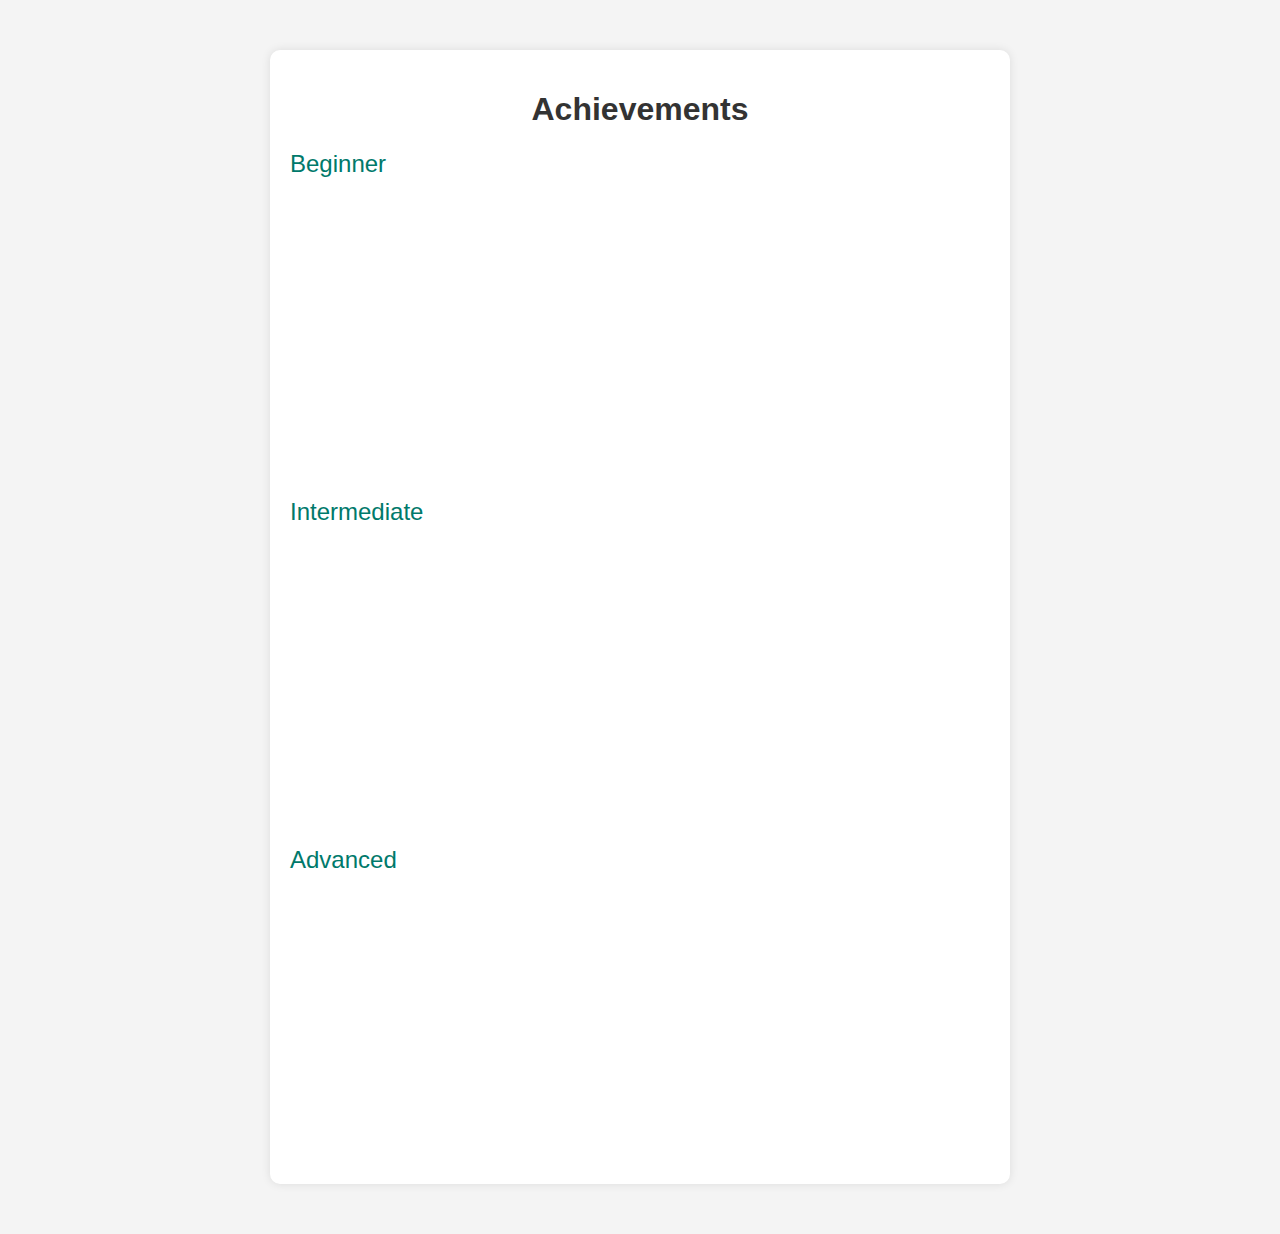
<file: Samvidhan_/Dashboard/achievement.html>
<!DOCTYPE html>
<html lang="en">
<head>
    <meta charset="UTF-8">
    <meta name="viewport" content="width=device-width, initial-scale=1.0">
    <title>Achievements</title>
    <link rel="stylesheet" href="achievement.css">
</head>
<body>
    <div class="achievement-container">
        <h1>Achievements</h1>
        <div class="category-list" id="category-list">
            <!-- Achievement categories will be dynamically added here by JavaScript -->
        </div>
    </div>

    <script src="achievement.js"></script>
</body>
</html>
</file>
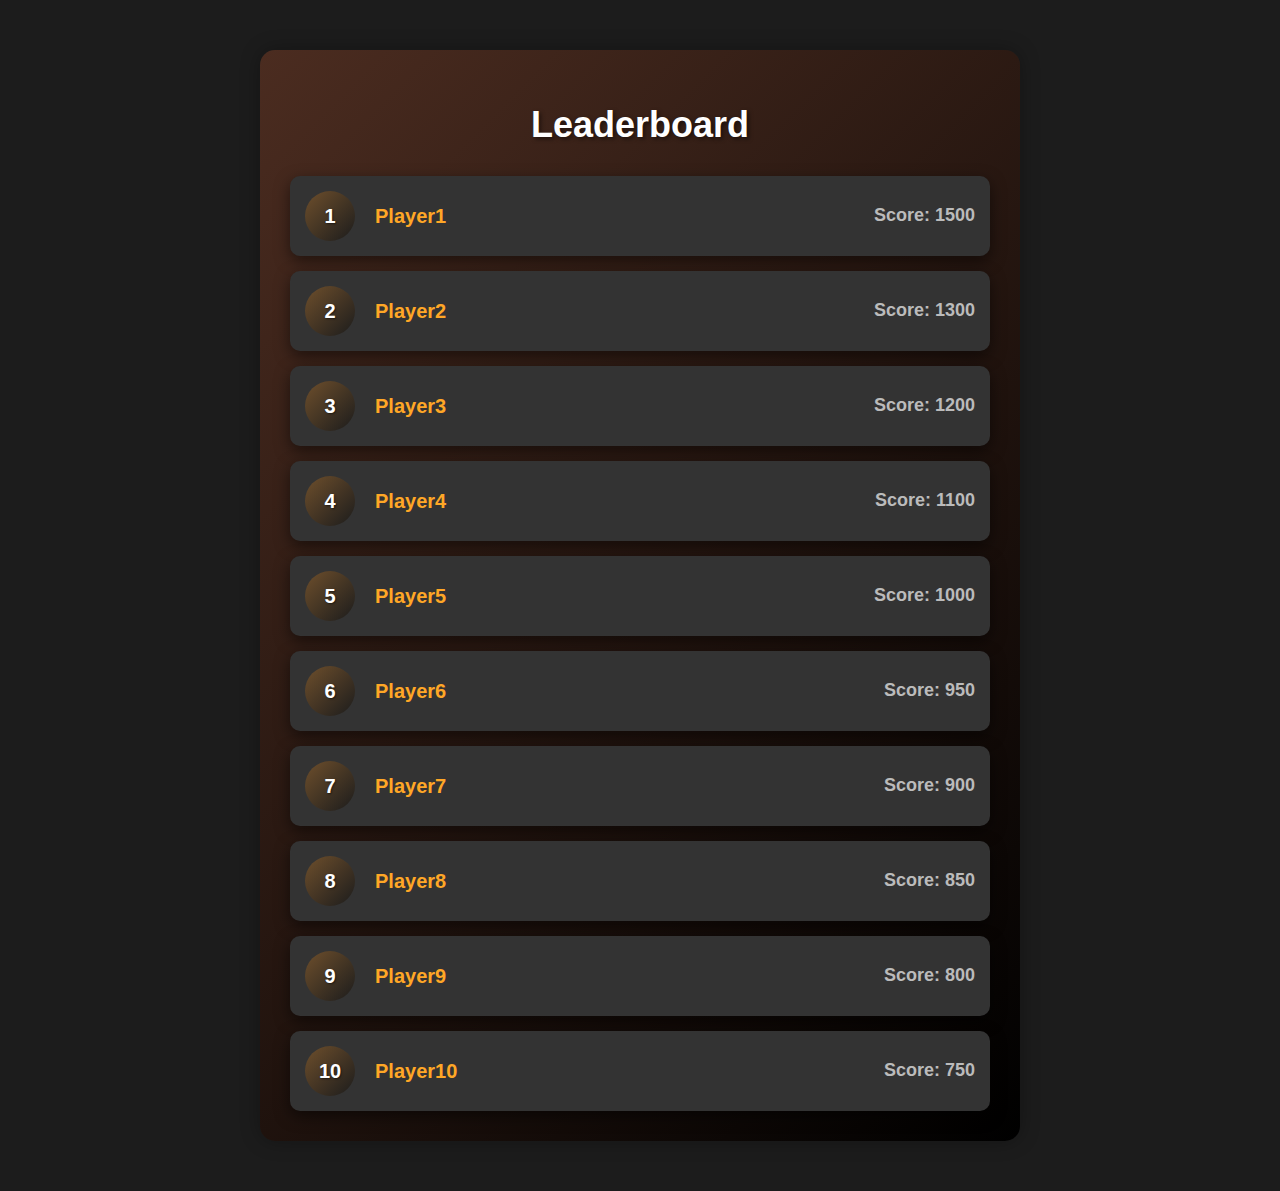
<file: Samvidhan_/Dashboard/leaderboard.html>
<!DOCTYPE html>
<html lang="en">
<head>
    <meta charset="UTF-8">
    <meta name="viewport" content="width=device-width, initial-scale=1.0">
    <title>Leaderboard</title>
    <link rel="stylesheet" href="leaderboard.css">
</head>
<body>
    <div class="leaderboard-container">
        <h1>Leaderboard</h1>
        <div class="leaderboard-list" id="leaderboard-list">
            <!-- Leaderboard entries will be dynamically added here by JavaScript -->
        </div>
    </div>
    <script src="leaderboard.js"></script>
</body>
</html>
</file>
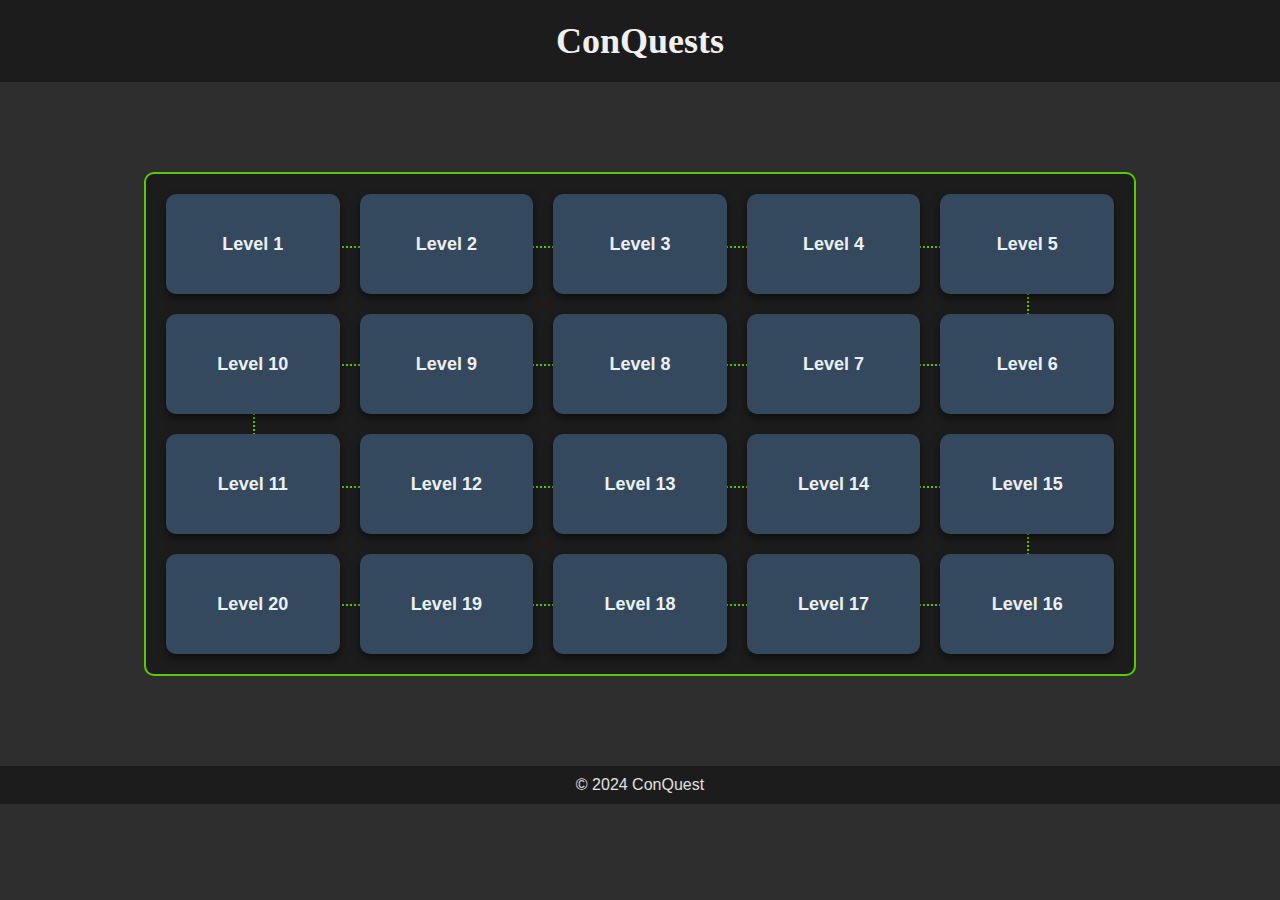
<file: Samvidhan_/HomePage/GameSection/pathgame.html>
<!DOCTYPE html>
<html lang="en">
<head>
    <meta charset="UTF-8">
    <meta name="viewport" content="width=device-width, initial-scale=1.0">
    <title>Path Game - ConQuest</title>
    <link rel="stylesheet" href="pathgame.css">
</head>
<body>
    <header>
        <div class="logo">ConQuests</div>
    </header>

    <main>
        <section class="path-map">
            <!-- Path map with 20 levels -->
            <div class="level-container">
                <!-- Generate 20 levels dynamically in JavaScript -->
            </div>
        </section>
    </main>

    <footer>
        <p>&copy; 2024 ConQuest</p>
    </footer>

    <script src="pathgame.js"></script>
</body>
</html>
</file>
<file: Samvidhan_/Dashboard/achievement.css>
body {
    font-family: Arial, sans-serif;
    background-color: #f4f4f4;
    margin: 0;
    padding: 0;
}

.achievement-container {
    max-width: 700px;
    margin: 50px auto;
    padding: 20px;
    background-color: #fff;
    border-radius: 10px;
    box-shadow: 0 0 10px rgba(0, 0, 0, 0.1);
}

h1 {
    text-align: center;
    color: #333;
}

.category-list {
    display: flex;
    flex-direction: column;
    gap: 30px;
}

.category-title {
    font-size: 24px;
    color: #00796b;
    margin-bottom: 10px;
}

.achievement-list {
    display: flex;
    flex-direction: column;
    gap: 20px;
}

.achievement-item {
    display: flex;
    align-items: center;
    background-color: #e0f7fa;
    border-radius: 10px;
    padding: 15px;
    box-shadow: 0 0 5px rgba(0, 0, 0, 0.1);
    opacity: 0;
    transform: translateY(20px);
    animation: fadeInUp 0.6s forwards;
}

.achievement-item.locked {
    background-color: #eee;
}

.achievement-icon {
    width: 50px;
    height: 50px;
    background-color: #b2ebf2;
    border-radius: 50%;
    display: flex;
    align-items: center;
    justify-content: center;
    font-size: 24px;
    color: #00796b;
    margin-right: 20px;
}

.achievement-details {
    flex: 1;
}

.achievement-title {
    font-size: 18px;
    font-weight: bold;
    color: #00796b;
}

.achievement-description {
    font-size: 14px;
    color: #555;
}

.progress-bar {
    width: 100%;
    background-color: #ddd;
    border-radius: 5px;
    margin-top: 5px;
}

.progress-bar-fill {
    height: 8px;
    background-color: #00796b;
    border-radius: 5px;
    width: 0;
    transition: width 0.5s;
}

@keyframes fadeInUp {
    from {
        opacity: 0;
        transform: translateY(20px);
    }
    to {
        opacity: 1;
        transform: translateY(0);
    }
}
</file>
<file: Samvidhan_/Dashboard/leaderboard.css>
/* General Styles */
body {
    font-family: 'Poppins', sans-serif;
    background-color: #1c1c1c; /* Dark background */
    margin: 0;
    padding: 0;
}

/* Container for the Leaderboard */
.leaderboard-container {
    max-width: 700px;
    margin: 50px auto;
    padding: 30px;
    background: linear-gradient(135deg, #4b2c20 0%, #000000 100%); /* Brown to black gradient */
    border-radius: 15px;
    box-shadow: 0 0 20px rgba(0, 0, 0, 0.3);
    text-align: center;
}

/* Header for the Leaderboard */
h1 {
    font-size: 36px;
    color: #fff; /* White text */
    margin-bottom: 30px;
    font-weight: bold;
    text-shadow: 2px 2px 4px rgba(0, 0, 0, 0.5); /* Darker shadow for depth */
}

/* List of leaderboard items */
.leaderboard-list {
    display: flex;
    flex-direction: column;
    gap: 15px;
}

/* Individual leaderboard items */
.leaderboard-item {
    display: flex;
    align-items: center;
    background-color: #333; /* Dark gray background for items */
    border-radius: 10px;
    padding: 15px;
    box-shadow: 0 5px 15px rgba(0, 0, 0, 0.5); /* Stronger shadow for darker theme */
    transition: transform 0.3s, box-shadow 0.3s;
    cursor: pointer;
}

/* Hover effect for leaderboard items */
.leaderboard-item:hover {
    transform: translateY(-5px);
    box-shadow: 0 10px 20px rgba(0, 0, 0, 0.7); /* Enhanced shadow on hover */
}

/* Rank circle */
.leaderboard-rank {
    width: 50px;
    height: 50px;
    background: linear-gradient(135deg, #6e4f2c 0%, #1c1c1c 100%); /* Darker brown to black gradient */
    border-radius: 50%;
    display: flex;
    align-items: center;
    justify-content: center;
    font-size: 20px;
    font-weight: bold;
    color: #fff; /* White text */
    margin-right: 20px;
    text-shadow: 1px 1px 2px rgba(0, 0, 0, 0.5);
}

/* Details for the leaderboard items */
.leaderboard-details {
    flex: 1;
    display: flex;
    justify-content: space-between;
}

/* Player name */
.leaderboard-name {
    font-size: 20px;
    font-weight: bold;
    color: #ffa726; /* Orange text for player names */
}

/* Player score */
.leaderboard-score {
    font-size: 18px;
    color: #bbb; /* Light gray text for scores */
    font-weight: bold;
}
</file>
<file: Samvidhan_/HomePage/GameSection/pathgame.css>
* {
    margin: 0;
    padding: 0;
    box-sizing: border-box;
}

body {
    font-family: 'Arial', sans-serif;
    background-color: #2e2e2e;
    color: #e0e0e0;
}

header {
    background-color: #1c1c1c;
    padding: 20px;
    display: flex;
    justify-content: center; /* Center align header content */
    align-items: center;
}

header .logo {
    font-size: 36px; /* Larger font size */
    font-weight: bold;
    color: #f0f0f0;
    font-family: 'Times New Roman', serif; /* Times New Roman font */
}

main {
    padding: 40px 20px;
}

.path-map {
    display: flex;
    justify-content: center;
    align-items: center;
    flex-direction: column;
    margin-top: 50px;
}

.level-container {
    display: grid;
    grid-template-columns: repeat(5, 1fr); /* 5 buttons per row */
    gap: 20px; /* Space between levels */
    width: 80%;
    max-width: 1200px; /* Ensure it fits well */
    margin: 0 auto;
    position: relative;
    border: 2px solid #58cc02; /* Outline box */
    padding: 20px;
    background-color: #1c1c1c;
    border-radius: 10px;
}

.level {
    width: 100%;
    height: 100px;
    background-color: #34495e;
    border-radius: 10px;
    display: flex;
    justify-content: center;
    align-items: center;
    font-size: 18px;
    font-weight: bold;
    color: #ecf0f1;
    box-shadow: 0 4px 8px rgba(0, 0, 0, 0.5);
    transition: transform 0.3s, background-color 0.3s;
    cursor: pointer;
    position: relative; /* For positioning lines and arrows */
    z-index: 1; /* Ensure levels are above lines and arrows */
}

.level:hover {
    transform: scale(1.1);
    background-color: #58cc02;
    color: #fff;
}

.connection {
    position: absolute;
    border-top: 2px dotted #58cc02;
    pointer-events: none; /* Ensure it does not block clicks */
    transform-origin: top left;
    z-index: 0; /* Ensure connections are below levels */
}

.arrow {
    position: absolute;
    width: 0;
    height: 0;
    border-left: 10px solid transparent;
    border-right: 10px solid transparent;
    border-bottom: 10px solid #58cc02;
    transform: translateX(-50%);
    z-index: 0; /* Ensure arrows are below levels */
}

footer {
    text-align: center;
    padding: 10px 0;
    background-color: #1c1c1c;
    color: #e0e0e0;
    margin-top: 50px;
}
</file>
